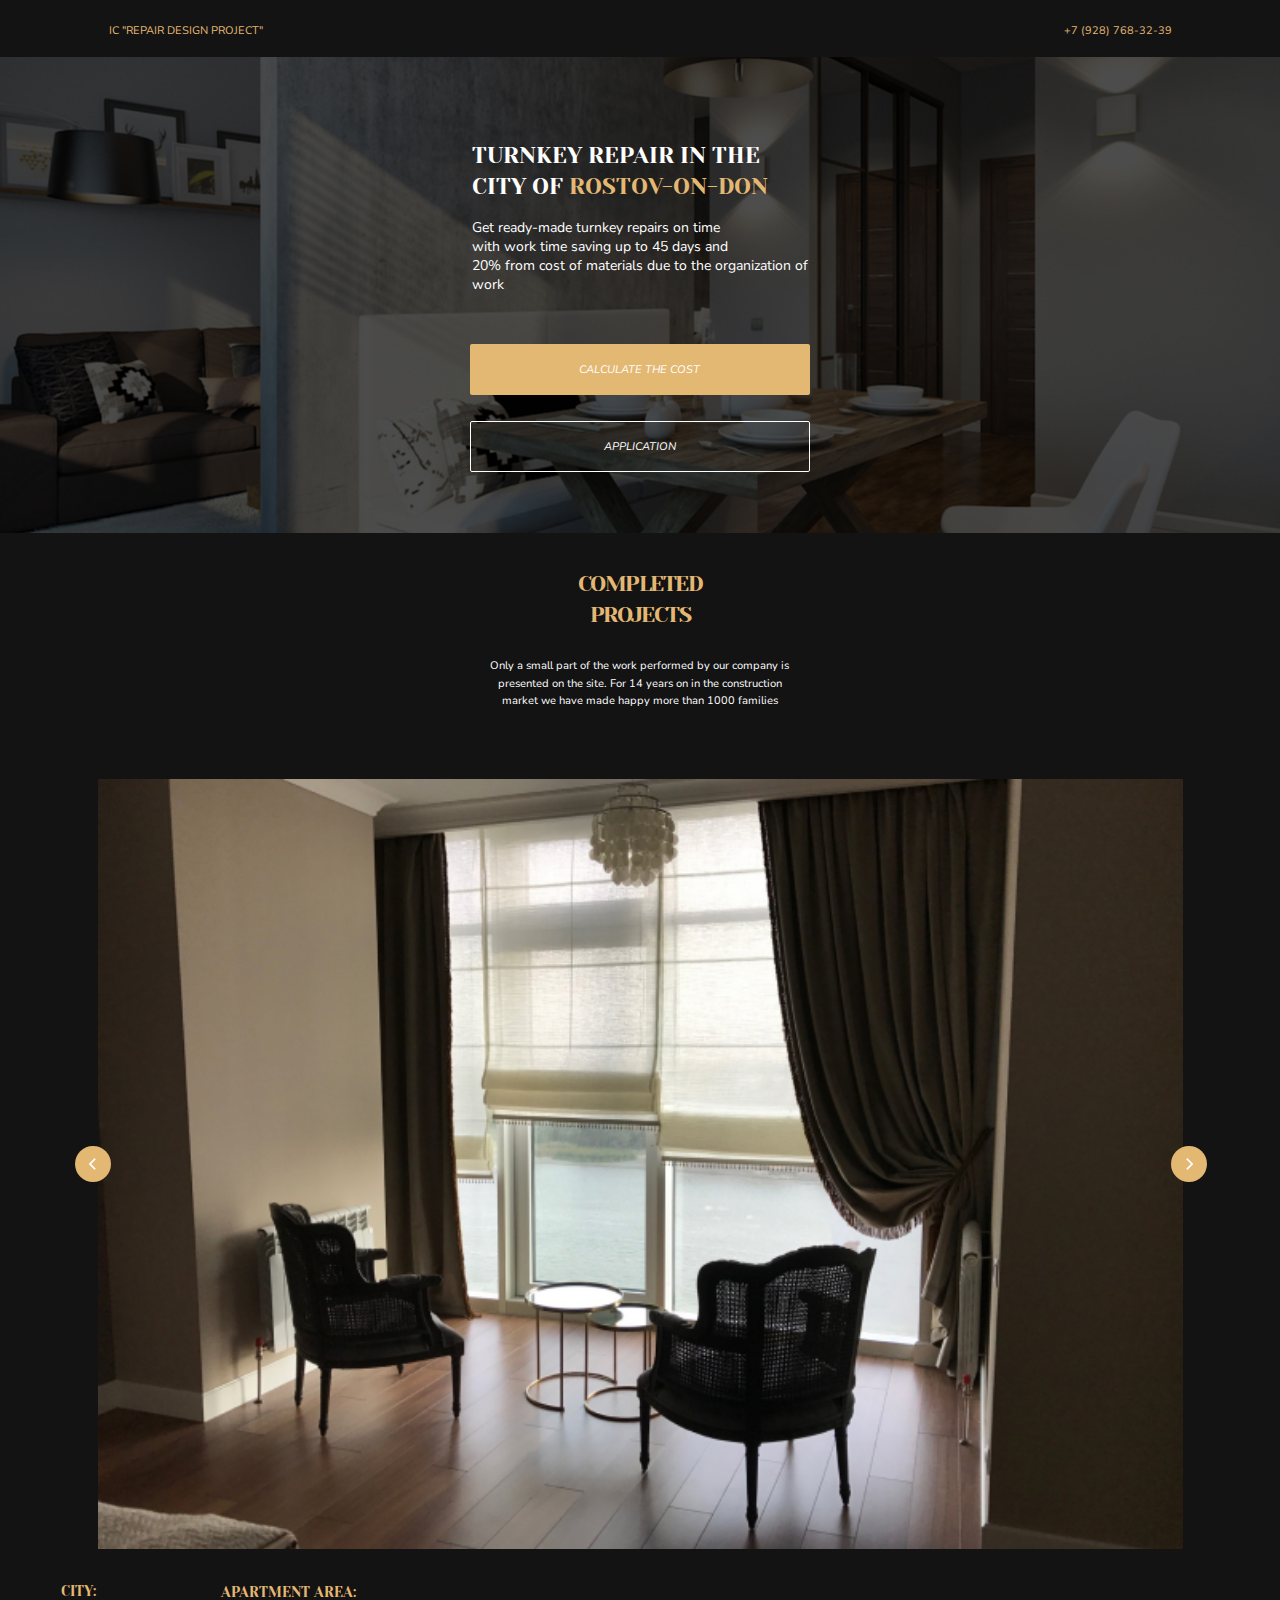
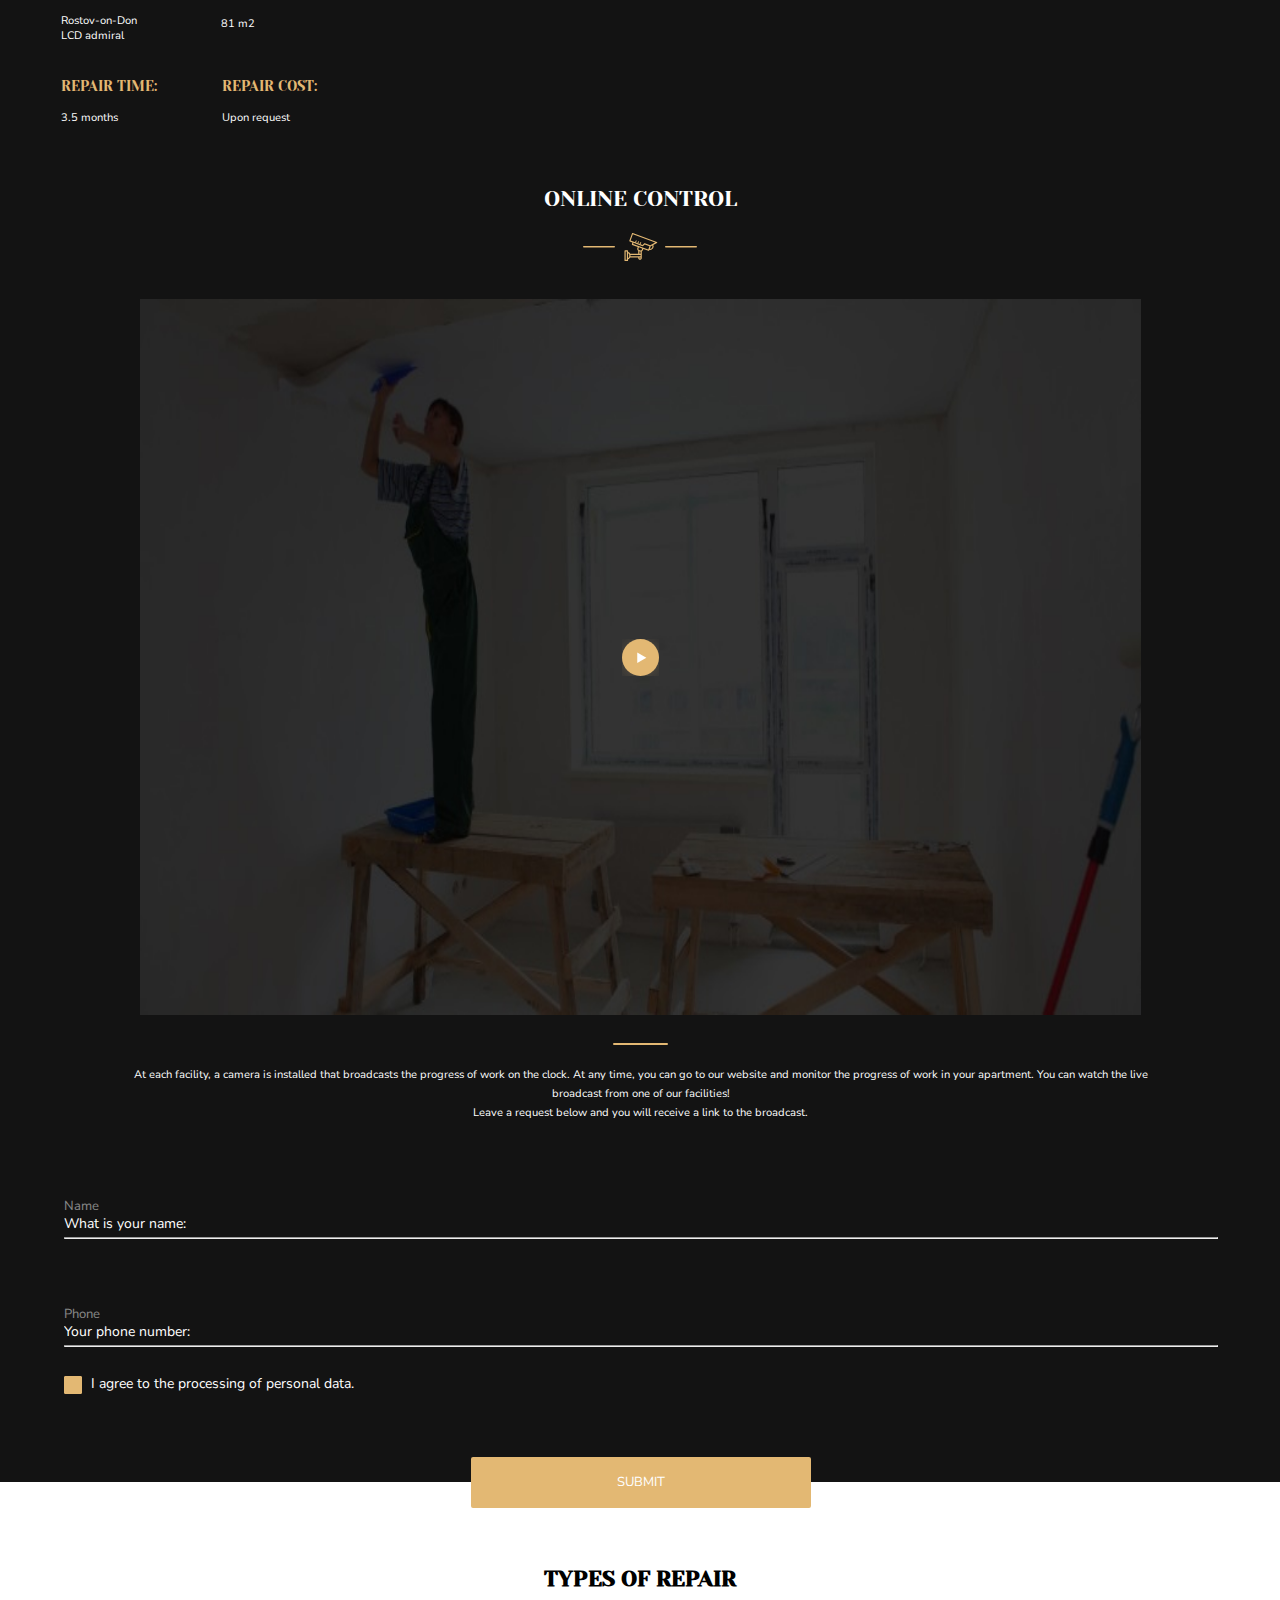
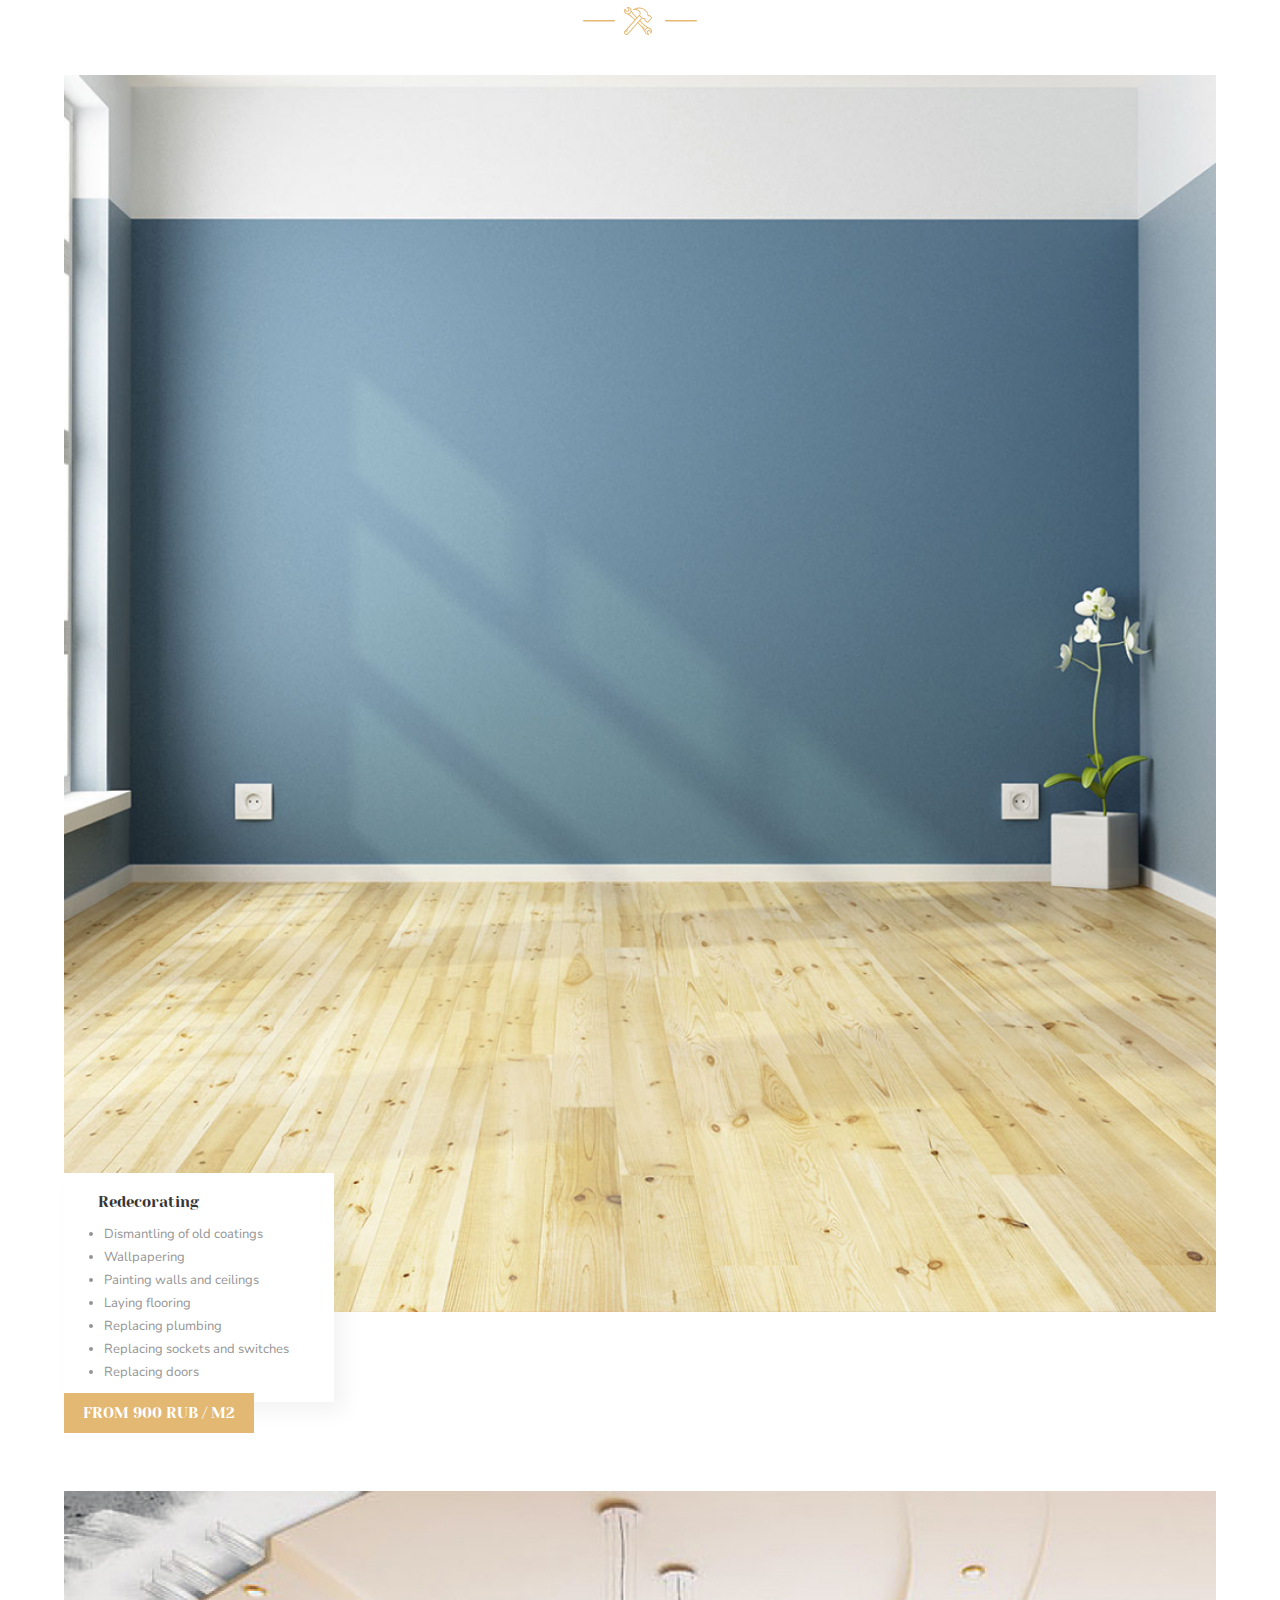
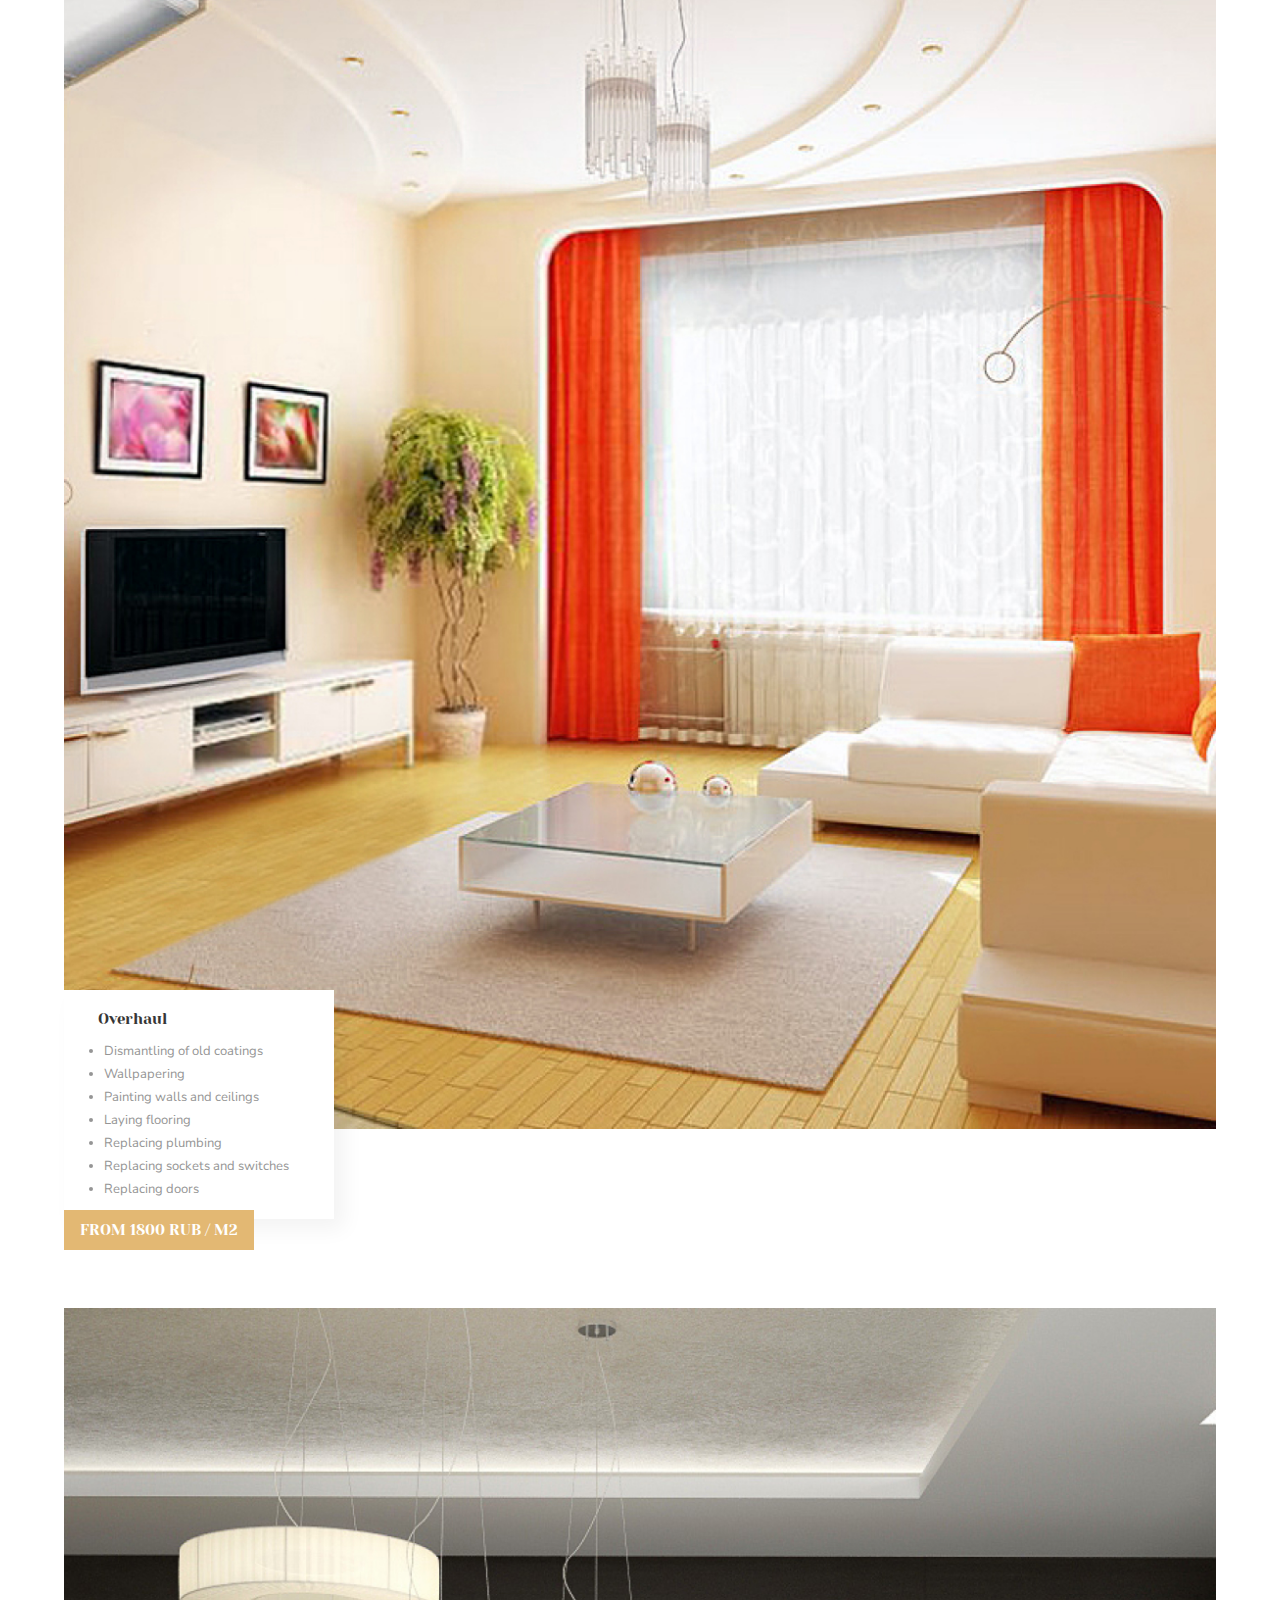
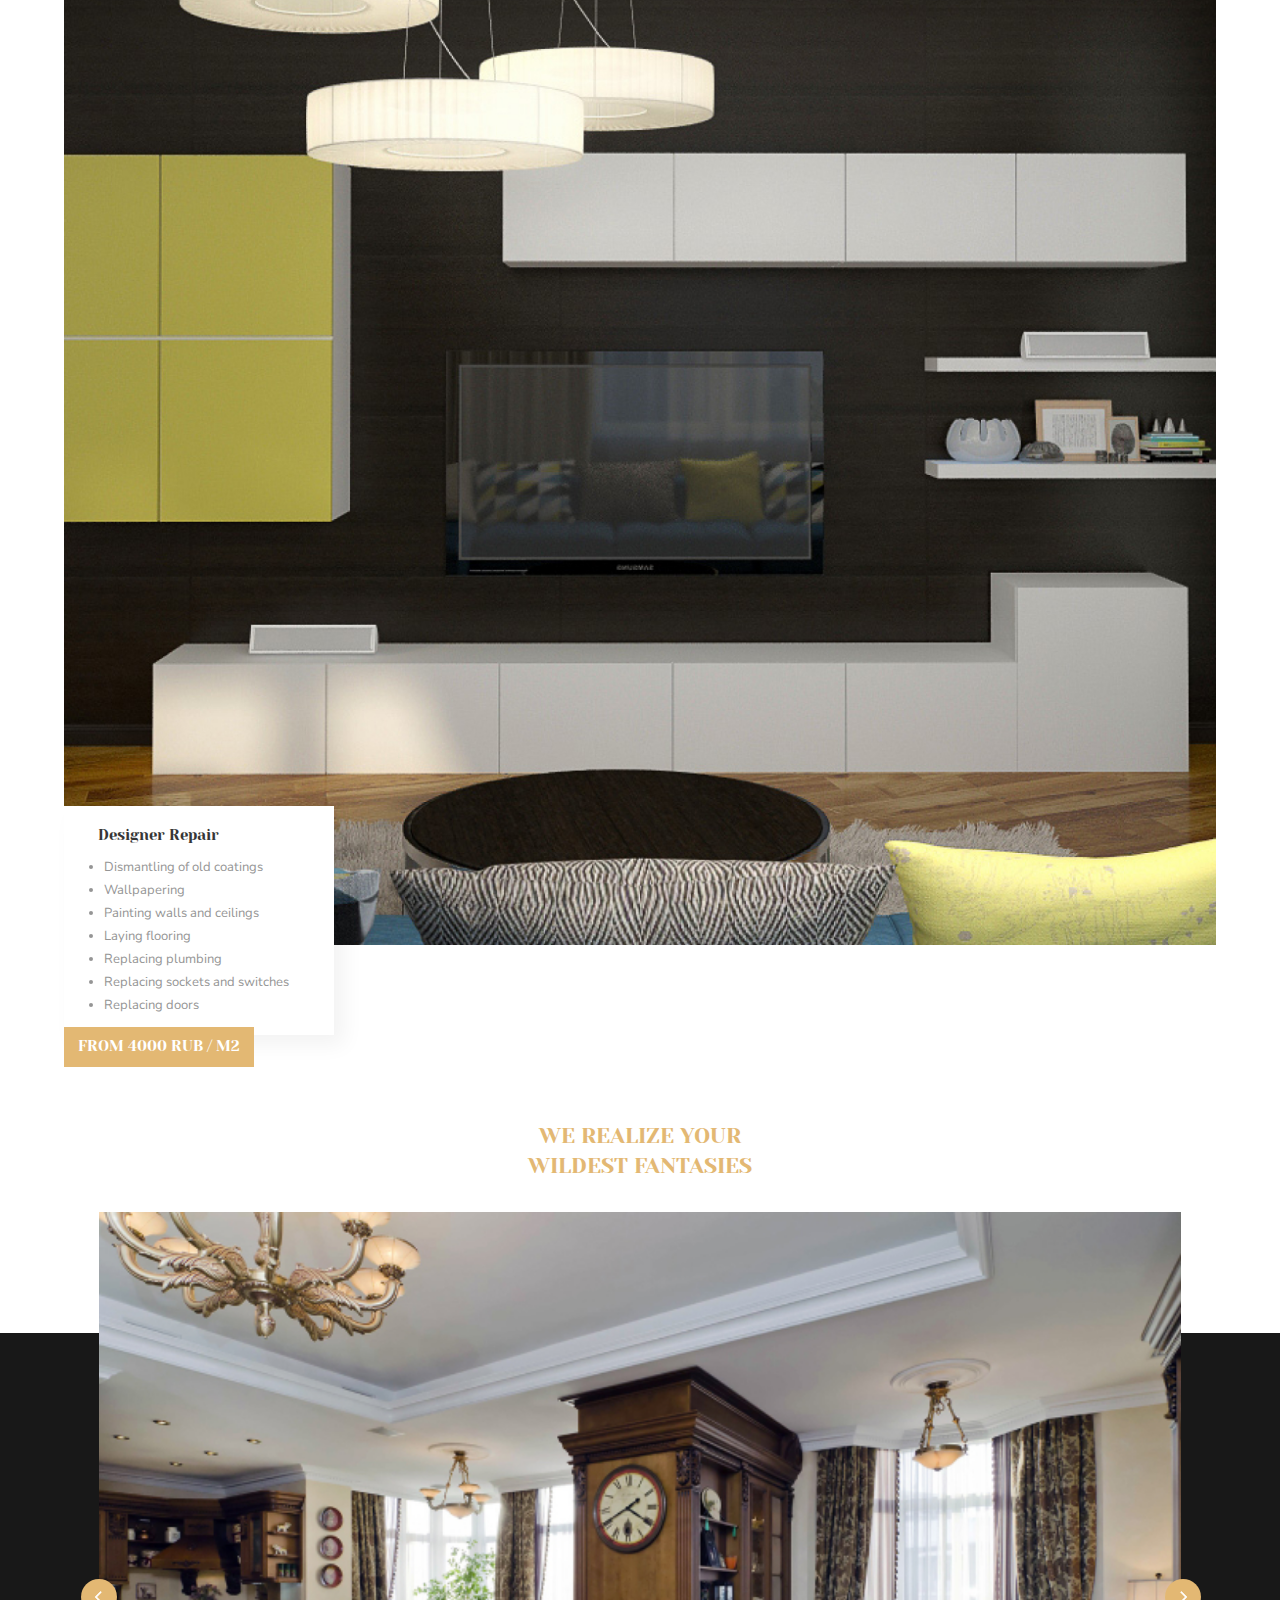
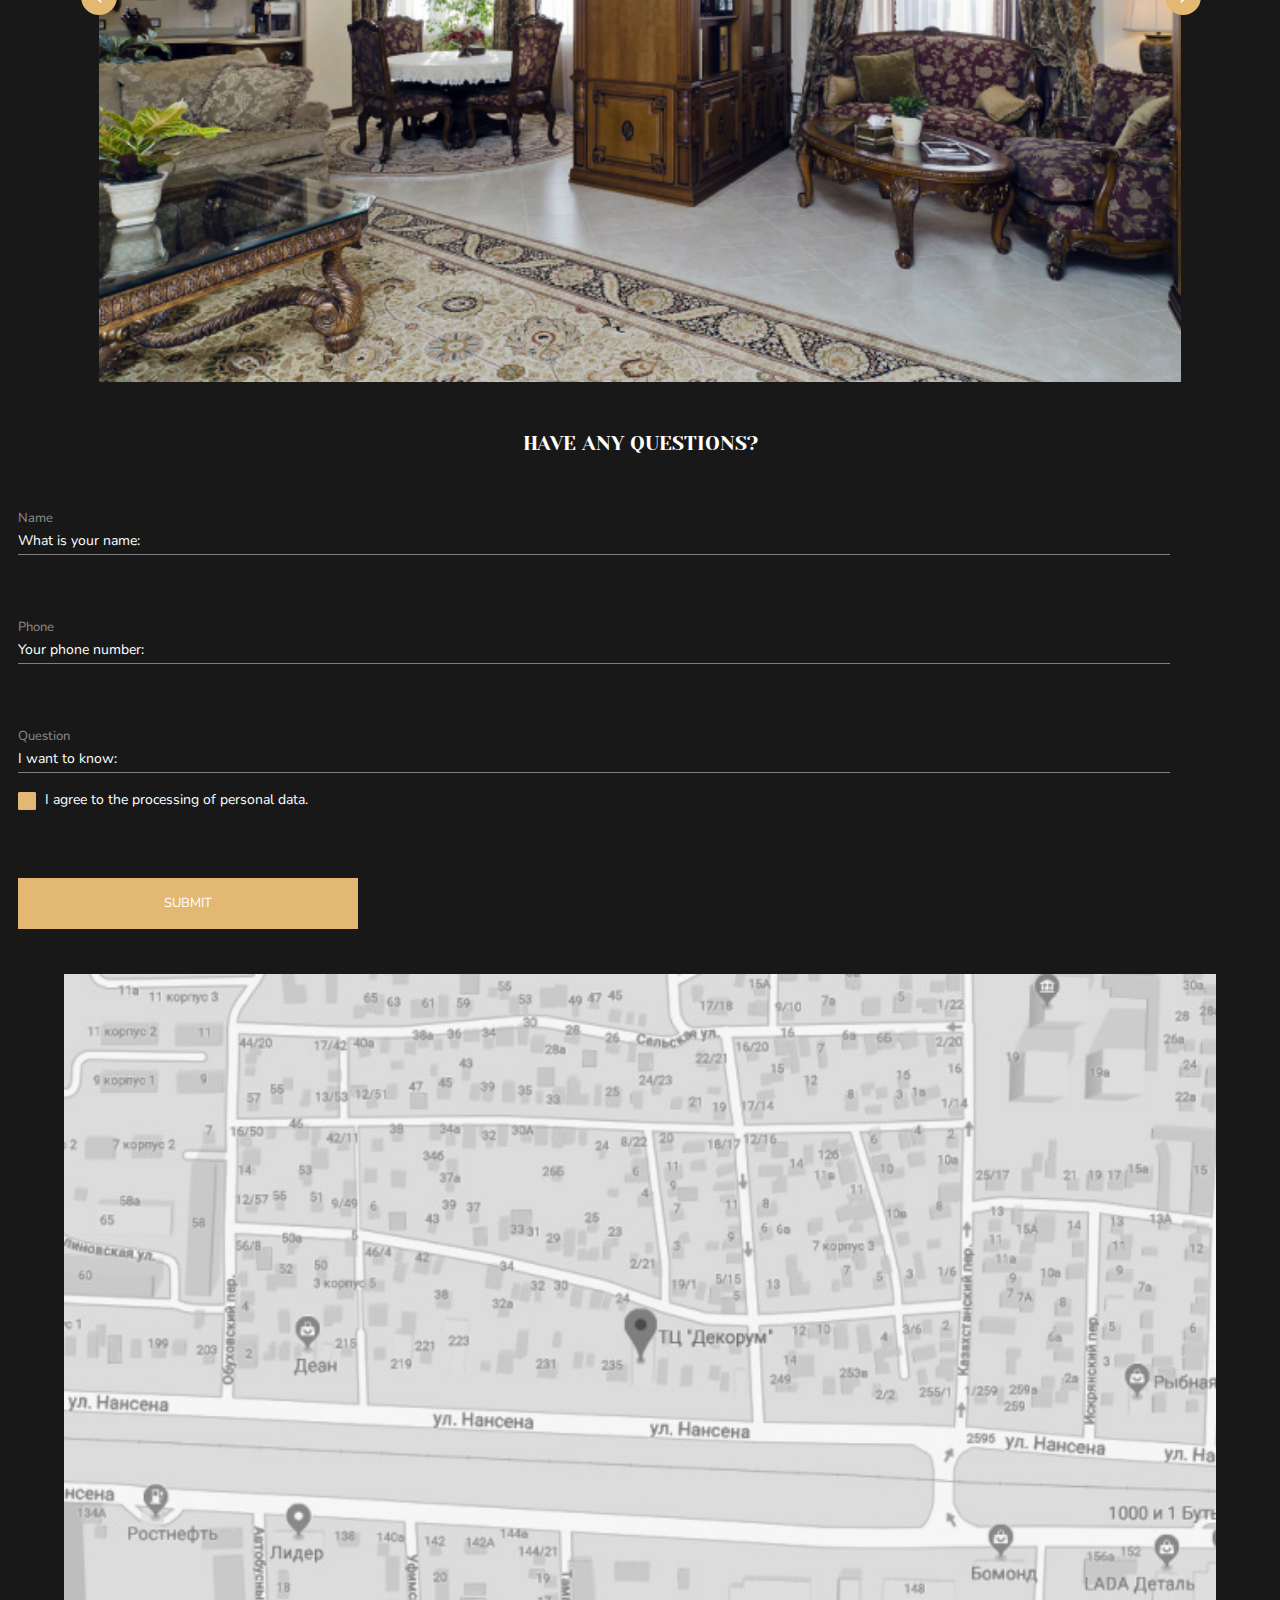
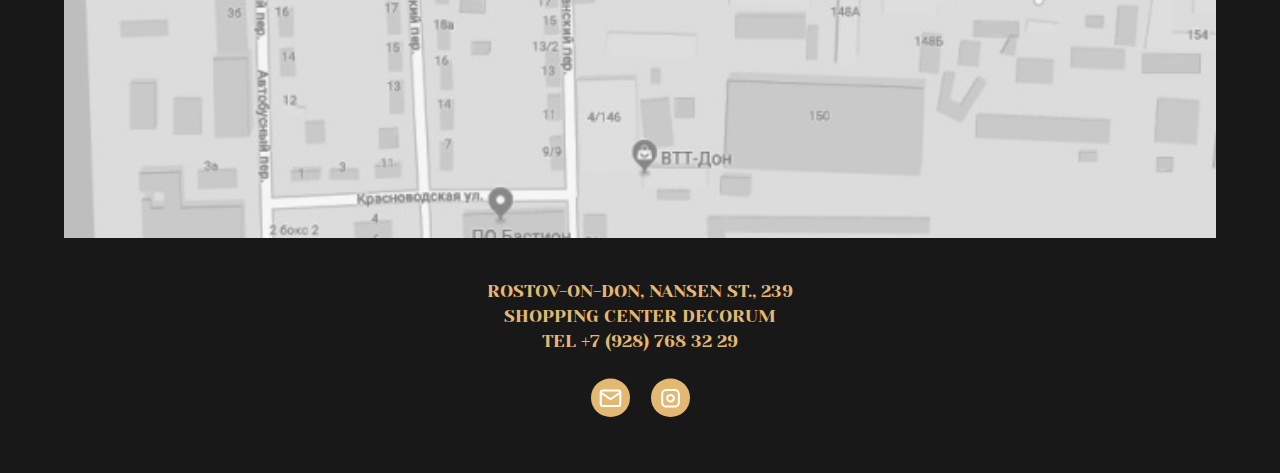
<file: index.html>
<!DOCTYPE html>
<html lang="en">
  <head>
    <meta charset="UTF-8" />
    <meta http-equiv="X-UA-Compatible" content="IE=edge" />
    <meta name="viewport" content="width=device-width, initial-scale=1.0" />
    <title>IC "Repair Design Project"</title>
    <link rel="stylesheet" href="style.css" />
    <link rel="preconnect" href="https://fonts.googleapis.com" />
    <link rel="preconnect" href="https://fonts.gstatic.com" crossorigin />
    <link
      href="https://fonts.googleapis.com/css2?family=Nunito+Sans&display=swap"
      rel="stylesheet"
    />
    <script src="index.js"></script>
  </head>
  <body id="home">
    <header class="header">
      <div class="headcontainer">
        <div class="name">IC "REPAIR DESIGN PROJECT"</div>
        <nav class="navigation">
          <ul class="headul">
            <li class="headli"><a href="#home" class="yellow">HOME</a></li>
            <li class="headli"><a href="#projects">PROJECTS</a></li>
            <li class="headli"><a href="#measurement">MEASUREMENT</a></li>
            <li class="headli"><a href="#team">TEAM</a></li>
            <li class="headli"><a href="#reviews">REVIEWS</a></li>
            <li class="headli"><a href="#contacts">CONTACTS</a></li>
          </ul>
        </nav>

        <div class="call">
          <a href="tel:+79287683239" class="yellow">+7 (928) 768-32-39</a>
          <button class="request">REQUEST A CALL</button>
        </div>
      </div>
    </header>
    <main>
      <section class="turnkey_repair">
        <div class="centerleft">
          <h1 class="yeseva main">
            TURNKEY REPAIR IN THE <br />
            CITY OF <span class="yellow yeseva main">ROSTOV-ON-DON</span>
          </h1>
          <p class="getready">
            Get ready-made turnkey repairs on time <br />
            with work time saving up to 45 days and
            <br class="hidden_desktop" />
            20% from cost of materials due to the organization of
            <br class="hidden_desktop" />
            work
          </p>
          <div class="buttons">
            <button class="calculate">CALCULATE THE COST</button>
            <br class="hidden_desktop" />
            <button class="submit">
              <span class="none">SUBMIT YOUR</span> APPLICATION
            </button>
          </div>
        </div>
      </section>
      <section class="completed_pojects">
        <div class="container" id="projects">
          <div class="container2">
            <div class="completed_left">
              <h2 class="h2 yeseva yellow">
                COMPLETED <br />
                PROJECTS
              </h2>
              <p>
                Only a small part of the work performed by our company is
                <br class="hidden_desktop" />
                presented on the site. For 14 years on in the construction
                <br />
                market we have made happy more than 1000 families
              </p>
              <div class="hidden_desktop mobile_arrows">
                <img
                  class="hidden_desktop mobile_left"
                  src="img/left_mobile.svg"
                  alt="arrow"
                />
                <img
                  class="hidden_desktop mobile_right"
                  src="img/right_mobile.svg"
                  alt="arrow"
                />
              </div>
              <div class="four_divs">
                <div>
                  <h4 class="yeseva yellow h4">CITY:</h4>
                  <p class="city">
                    Rostov-on-Don<br />
                    LCD admiral
                  </p>
                </div>
                <div>
                  <h4 class="yeseva yellow h4">APARTMENT AREA:</h4>
                  <p class="area">81 m2</p>
                </div>
                <div>
                  <h4 class="yeseva yellow h4">REPAIR TIME:</h4>
                  <p class="time">3.5 months</p>
                </div>
                <div>
                  <h4 class="yeseva yellow h4">REPAIR COST:</h4>
                  <p>Upon request</p>
                </div>
              </div>
              <div class="arrows none">
                <div class="arrowLeft">
                  <img src="img/ArrowLeft.svg" />
                </div>
                <div class="dots">
                  <div class="dot1 active"></div>
                  <div class="dot2 unactive"></div>
                  <div class="dot3 unactive"></div>
                </div>
                <div class="arrowRight">
                  <img src="img/ArrowRight.svg" />
                </div>
              </div>
            </div>
            <div class="completed_right none">
              <div>
                <ul class="cities1 none">
                  <li class="yeseva yellow underline rostov1Link">
                    ROSTOV-ON-DON, ADMIRAL
                  </li>
                  <li class="yeseva sochiLink">SOCHI THIEVES</li>
                  <li class="yeseva rostov2Link">ROSTOV-ON-DON PATRIOTIC</li>
                </ul>
              </div>
              <div class="slider_photos"></div>
            </div>
          </div>
        </div>
      </section>
      <section class="online_control">
        <div class="container">
          <div class="flexcamera">
            <div class="camera" id="team">
              <p class="yeseva">ONLINE CONTROL</p>
              <img class="camera_img" src="img/camera.svg" />
            </div>
          </div>
          <div class="video">
            <div class="hidden_background">
              <img class="hidden_play" src="img/play.svg" />
            </div>
            <div class="line"></div>
            <p>
              At each facility, a camera is installed that broadcasts the
              progress of work on the clock. At any time, you can go to our
              website and monitor the progress of work in your apartment. You
              can watch the live broadcast from one of our facilities!
              <br />Leave a request below and you will receive a link to the
              broadcast.
            </p>
          </div>
          <div class="form1div">
            <form class="form1">
              <label class="gray"
                >Name <br />
                <input type="text" placeholder="What is your name:" />
                <hr class="grayline hr4" />
              </label>
              <label class="gray"
                >Phone <br />
                <input type="tel" placeholder="Your phone number:" />
                <hr class="grayline hr5" />
              </label>
              <button class="none">SUBMIT</button>
              <div class="first-checkbox">
                <label class="label">
                  <input type="checkbox" class="checkbox" />
                  <span class="fake"></span>
                  <span class="text"
                    >I agree to the processing of personal data.</span
                  >
                </label>
              </div>
              <button class="hidden_desktop">SUBMIT</button>
            </form>
          </div>
        </div>
      </section>

      <section class="types">
        <div class="container">
          <div class="types_of_repair">
            <h3 class="h3">TYPES OF REPAIR</h3>
            <img class="tools" src="img/tools.svg" />
            <div class="three_divs">
              <div>
                <img src="img/Redecorating.jpg" alt="interior" />
                <div class="background">
                  <h4 class="h4">Redecorating</h4>
                  <ul>
                    <li>Dismantling of old coatings</li>
                    <li>Wallpapering</li>
                    <li>Painting walls and ceilings</li>
                    <li>Laying flooring</li>
                    <li>Replacing plumbing</li>
                    <li>Replacing sockets and switches</li>
                    <li>Replacing doors</li>
                  </ul>
                </div>
                <button class="from yeseva">FROM 900 RUB / M2</button>
              </div>
              <div>
                <img src="img/Overhaul.jpg" alt="interior" />
                <div class="background">
                  <h4 class="h4">Overhaul</h4>
                  <ul>
                    <li>Dismantling of old coatings</li>
                    <li>Wallpapering</li>
                    <li>Painting walls and ceilings</li>
                    <li>Laying flooring</li>
                    <li>Replacing plumbing</li>
                    <li>Replacing sockets and switches</li>
                    <li>Replacing doors</li>
                  </ul>
                </div>
                <button class="from yeseva">FROM 1800 RUB / M2</button>
              </div>
              <div>
                <img src="img/Designer.jpg" alt="interior" />
                <div class="background">
                  <h4 class="h4">Designer Repair</h4>
                  <ul>
                    <li>Dismantling of old coatings</li>
                    <li>Wallpapering</li>
                    <li>Painting walls and ceilings</li>
                    <li>Laying flooring</li>
                    <li>Replacing plumbing</li>
                    <li>Replacing sockets and switches</li>
                    <li>Replacing doors</li>
                  </ul>
                </div>
                <button class="from yeseva">FROM 4000 RUB / M2</button>
              </div>
            </div>
          </div>
          <div class="whiteblack none">
            <div class="white" id="measurement">
              <img src="img/1234.svg" class="img1234" />
              <ul>
                <li>
                  Our specialist will arrive for measurements per day<br />
                  contact, or appoint a date convenient for you
                </li>
                <li>Free metering</li>
                <li>Free consultation</li>
                <li>
                  Get a cost estimate and<br />
                  the timing of your future repairs
                </li>
              </ul>
            </div>
            <div class="black_pig">
              <div class="black">
                <p>
                  Leave a request for free <br />
                  departure of the measurer
                </p>
                <form class="form2">
                  <label class="blacklabel"
                    >Name<br />
                    <input type="text" placeholder="What is your name:" />
                    <hr noshade class="whiteline" />
                  </label>
                  <label class="blacklabel"
                    >Phone<br />
                    <input type="tel" placeholder="Your phone number:" />
                    <hr noshade class="whiteline" />
                  </label>
                  <label class="blacklabel"
                    >Email<br />
                    <input type="email" placeholder="Your email:" />
                    <hr noshade class="whiteline" />
                  </label>

                  <div class="second-checkbox">
                    <label class="label">
                      <input type="checkbox" class="checkbox" />
                      <span class="fake"></span>
                      <span class="text"
                        >I agree to the processing of personal data.</span
                      >
                    </label>
                  </div>

                  <button>CALL THE MEASURER</button>
                </form>
              </div>
              <div class="pig">
                <img src="img/pig.svg" alt="" />
                <p class="yellow">
                  Help save 10 - 20% of the <br />
                  cost of materials
                </p>
              </div>
            </div>
          </div>
        </div>
      </section>
      <section class="we_realize">
        <div class="container">
          <div class="background_picture">
            <div class="pictureleft">
              <h2 class="h2 yeseva yellow">
                WE REALIZE YOUR <br />WILDEST FANTASIES
              </h2>
              <ul class="none">
                <li class="yellow american">American classic</li>
                <li>Empire</li>
                <li>Classical</li>
                <li>Loft</li>
                <li>Minimalism</li>
                <li>Provence</li>
                <li>Romanticism</li>
                <li>Scandinavian style</li>
                <li>Mediterranean style</li>
                <li>High tech</li>
                <li>Eclecticism</li>
              </ul>
            </div>
            <div class="pictureright none">
              <img src="img/4_1.jpg" alt="interior" />
              <img src="img/4_2.jpg" alt="interior" />
              <img src="img/4_3.jpg" alt="interior" />
              <img src="img/4_4.jpg" alt="interior" />
            </div>
          </div>
        </div>
      </section>

      <section class="clients_section">
        <div class="container">
          <div class="clients none" id="reviews">
            <div class="top">
              <h3 class="h3">OUR CLIENTS</h3>
              <img src="img/hands.svg" />
              <p>
                80% of our customers recommend us to their <br />
                friends and family.
              </p>
            </div>
            <div class="threeclients">
              <div>
                <div class="headname">
                  <img src="img/client_1.jpg" alt="client face" />
                  <p class="yeseva client_name">
                    Fedosova Maria <br />
                    Konstantinovna
                  </p>
                </div>
                <p class="reply">
                  I want to thank the guys for their work. We put your shower
                  part in repair. I am very grateful that I referred to the
                  repair as to my own. Great thanks I express the project to
                  Georgia for its professionalism and approach. The repair
                  process was turned out in terms, faster than anticipated. Team
                  mobile and professional. Works performed qualitatively without
                  comments. Quality satisfied. Prices democratic. I recommend
                  these <br />
                  masters.
                </p>
                <img class="flat" src="img/flat1.svg" alt="40 meters 48 days" />
              </div>
              <div>
                <div class="headname">
                  <img src="img/client_2.jpg" alt="client face" />
                  <p class="yeseva client_name">
                    Afanasyev Sergey <br />
                    Alexandrovich
                  </p>
                </div>
                <p class="reply">
                  I want to thank the guys for their work. We put your shower
                  part in repair. I am very grateful that I referred to the
                  repair as to my own. Great thanks I express the project to
                  Georgia for its professionalism and approach. The repair
                  process was turned out in terms, faster than anticipated. Team
                  mobile and professional. Works performed qualitatively without
                  comments. Quality satisfied. Prices democratic. I recommend
                  these br masters.
                </p>
                <img
                  class="flat"
                  src="img/flat2.svg"
                  alt="90 meters 128 days"
                />
              </div>
              <div>
                <div class="headname">
                  <img src="img/client_3.jpg" alt="client face" />
                  <p class="yeseva client_name">
                    Kiriev Egor <br />
                    Leonidovich
                  </p>
                </div>
                <p class="reply">
                  I want to thank the guys for their work. We put your shower
                  part in repair. I am very grateful that I referred to the
                  repair as to my own. Great thanks I express the project to
                  Georgia for its professionalism and approach. The repair
                  process was turned out in terms, faster than anticipated. Team
                  mobile and professional. Works performed qualitatively without
                  comments. Quality satisfied. Prices democratic. I recommend
                  these <br />
                  masters.
                </p>
                <img class="flat" src="img/flat3.svg" alt="56 meters 86 days" />
              </div>
            </div>
          </div>
          <div class="cities none">
            <img src="img/cityleft.svg" />
            <img src="img/cityright.svg" />
          </div>
          <div class="black_flex">
            <div class="black_up">
              <div class="hidden_desktop mobile_arrows2">
                <img
                  class="hidden_desktop mobile_left"
                  src="img/left_mobile.svg"
                  alt="arrow"
                />
                <img
                  class="hidden_desktop mobile_right"
                  src="img/right_mobile.svg"
                  alt="arrow"
                />
              </div>
              <p class="yeseva">HAVE ANY QUESTIONS?</p>
              <form class="form3">
                <label class="blacklabel"
                  >Name <br />
                  <input type="text" placeholder="What is your name:" />
                  <hr noshade class="whiteline hr1" />
                </label>
                <label class="blacklabel"
                  >Phone <br />
                  <input type="tel" placeholder="Your phone number:" />
                  <hr noshade class="whiteline hr2" />
                </label>
                <label class="blacklabel"
                  >Question <br />
                  <input type="text" placeholder="I want to know:" />
                  <hr noshade class="whiteline hr3" />
                </label>
                <div class="first-checkbox">
                  <label class="blacklabel">
                    <input type="checkbox" class="checkbox" />
                    <span class="fake"></span>
                    <span class="text"
                      >I agree to the processing of personal data.</span
                    >
                  </label>
                </div>
                <button>SUBMIT</button>
              </form>
            </div>
          </div>
        </div>
      </section>
      <section class="last">
        <div class="container">
          <div class="iast_mini hidden_desktop">
            <img
              src="img/map_mini.jpg"
              class="map_mini hidden_desktop"
              alt="map"
            />
            <p class="yellow yeseva">
              ROSTOV-ON-DON, NANSEN ST., 239 <br />
              SHOPPING CENTER DECORUM <br />
              TEL +7 (928) 768 32 29
            </p>
            <div class="pics">
              <img src="img/mail.svg" class="mail" alt="mail" />
              <img src="img/instagram.svg" alt="instagram" />
            </div>

            <div class="blackimg_background none"></div>
            <div class="blackimg none"></div>
          </div>
          <div class="map none" id="contacts">
            <div class="adress">
              <p class="yellow yeseva">
                ROSTOV-ON-DON, NANSEN ST., 239 SHOPPING CENTER <br />
                DECORUM TEL +7 (928) 768 32 29
              </p>
              <div class="pics">
                <img src="img/mail.svg" class="mail" alt="mail" />
                <img src="img/instagram.svg" alt="instagram" />
              </div>
            </div>
            <img src="img/map.jpg" alt="map" class="map_img none" />
          </div>
        </div>
      </section>
    </main>
    <footer class="footer none">
      <div class="container">
        <div class="footercontainer">
          <div class="name">IC "REPAIR DESIGN PROJECT"</div>
          <nav class="navigation">
            <ul class="headul">
              <li class="headli"><a href="#home" class="yellow">HOME</a></li>
              <li class="headli"><a href="#projects">PROJECTS</a></li>
              <li class="headli"><a href="#measurement">MEASUREMENT</a></li>
              <li class="headli"><a href="#team">TEAM</a></li>
              <li class="headli"><a href="#reviews">REVIEWS</a></li>
              <li class="headli"><a href="#contacts">CONTACTS</a></li>
            </ul>
          </nav>

          <div class="call">
            <a href="tel:+79287683239" class="yellow">+7 (928) 768-32-39</a>
            <button class="request">REQUEST A CALL</button>
          </div>
        </div>
      </div>
    </footer>
  </body>
</html>
</file>
<file: style.css>
@import url("https://fonts.googleapis.com/css2?family=Nunito+Sans&family=Yeseva+One&display=swap");

* {
  font-family: "Nunito Sans", sans-serif;
  margin: 0;
  padding: 0;
}

.container {
  max-width: 1440px;
  margin: 0 auto;
}

.yeseva {
  font-family: "Yeseva One";
  font-weight: 400;
}

.main {
  font-size: 40px;
}

.header {
  line-height: 15px;
  display: flex;
  justify-content: center;
  background-color: #131313;
}

.headcontainer {
  display: flex;
  flex-direction: row;
  justify-content: space-between;
  align-items: center;
  margin-top: 24px;
  margin-bottom: 22px;
  width: 1256px;
  font-size: 11px;
}

.headul {
  display: flex;
  flex-direction: row;
  justify-content: space-between;
  margin: 0cm;
  color: #ffffff;
}

.headli {
  margin-left: 26.6px;
  margin-right: 26.6px;
  list-style-type: none;
}

.name {
  margin-right: 35.9px;
  width: 179.74px;
  color: #e3b873;
}

.call {
  margin-left: 39.86px;
}

.request {
  appearance: none;
  border: 0;
  border-radius: 0;
  margin-left: 45px;
  padding: 13px 33px;
  background-color: #e3b873;
  color: #ffffff;
  font-style: italic;
  width: 161px;
  height: 37px;
  padding: 0;
  border-radius: 2px;
  font-size: 11px;
}

a:link {
  text-decoration: none;
  color: #ffffff;
}

a:visited {
  color: #ffffff;
  text-decoration: none;
}

a.yellow,
.yellow {
  color: #e3b873;
}

.turnkey_repair {
  background: url("img/image1.jpg") center/100%;
  height: 707px;
  display: flex;
  justify-content: center;
}

.centerleft {
  width: 1170px;
  height: 305px;
  color: #ffffff;
  margin-top: 191.5px;
  line-height: 53.13px;
}

.getready {
  max-width: 505px;
  height: 89px;
  font-size: 22px;
  line-height: 36.01px;
  margin-top: 18px;
}

.buttons {
  margin-top: 41px;
}

.buttons > button {
  width: 207px;
  height: 51px;
  font-size: 11px;
  font-style: italic;
  color: #ffffff;
  border-radius: 2px;
  border-style: solid;
}

.calculate {
  background-color: #e3b873;
  border-color: #e3b873;
}

.submit {
  margin-left: 15px;
  border-color: #ffffff;
  border-width: 1px;
  background-color: transparent;
}

.completed_pojects {
  background-color: #131313;
  display: flex;
  justify-content: center;
}

.container2 {
  max-width: 1171px;
  height: 715px;
  display: flex;
  flex-direction: row;
  color: #ffffff;
  font-size: 14px;
}

.completed_left {
  height: 619px;
  width: auto;
  margin-right: 48px;
  margin-top: 176.3px;

  line-height: 26.73px;
}

.completed_right {
  height: 619px;
  width: 679px;
  color: rgba(255, 255, 255, 0.3);
}

.h4 {
  font-size: 18px;
  font-weight: 400;
  font-family: "Yeseva one";
}

.background .h4 {
  color: #363636;
}

.four_divs {
  font-size: 13px;
  display: flex;
  flex-wrap: wrap;
  width: 404px;
  margin-top: 47px;
}

.four_divs .h4 {
  margin-bottom: 8px;
}
.four_divs > div:nth-of-type(1) {
  margin-right: 98px;
  margin-bottom: 29px;
}

.four_divs > div:nth-of-type(3) {
  margin-right: 65px;
}

.completed_left > h2 {
  margin-bottom: 24.5px;
  letter-spacing: -0.07em;
}

.h2 {
  font-size: 27px;
  line-height: 37.42px;
}

.four_divs h3 {
  margin-bottom: 8.5px;
}

.arrows {
  margin-top: 79px;
  display: flex;
  flex-direction: row;
  width: 204px;
}

.arrowLeft {
  margin-right: 8px;
  cursor: pointer;
}

.arrowRight {
  margin-left: 8px;
  cursor: pointer;
}
.dots {
  width: 122px;
  display: flex;
  flex-direction: row;
  justify-content: space-evenly;
  padding-top: 4px;
}
.active {
  background-image: url(img/dotActive.svg);
  width: 11px;
  height: 10px;
  cursor: pointer;
}

.unactive {
  background-image: url(img/dotUnactive.svg);
  width: 10px;
  height: 11px;
  cursor: pointer;
}
.cities {
  display: flex;
  flex-direction: row;
  justify-content: space-between;
  list-style-type: none;
  width: 623px;
  margin-top: 110px;
}

.cities1 {
  display: flex;
  flex-direction: row;
  justify-content: space-between;
  list-style-type: none;
  width: 623px;
  margin-top: 110px;
  cursor: pointer;
}

.underline {
  border-bottom: 1px #e3b873 solid;
  padding-bottom: 5.5px;
}
.slider_photos {
  width: 679px;
  height: 482px;
  margin-top: 45px;
  background-image: url(img/image\ 2.1.jpg);
}
.completed_right img:nth-of-type(1) {
  margin-top: 46px;
}

.hidden_desktop {
  display: none;
}

.camera {
  display: flex;
  justify-content: center;
  color: #ffffff;
  font-size: 20px;
  background-color: transparent;
  width: 196px;
  height: 67px;
  flex-wrap: wrap;
}

.online_control {
  background-color: transparent;
}

.flexcamera {
  display: flex;
  justify-content: center;
}

.camera_img {
  height: 28px;
  width: 114px;
}

.camera p {
  height: 39px;
}

.video {
  display: flex;
  flex-direction: column;
  align-items: center;
}

.human {
  max-width: 817px;
  max-height: 434px;
  margin-left: -2px;
}

.play {
  width: 85px;
  height: 85px;
  margin-top: -260px;
  margin-left: -3px;
}

.line {
  width: 55px;
  height: 1.54px;
  background-color: #e3b873;
  margin-top: 62.5px;
  border-style: solid;
  border-color: #e3b873;
  border-radius: 30px;
  box-sizing: border-box;
  border: 1.5px;
}

.video p {
  width: 681px;
  margin-top: 29.46px;
  font-size: 18px;
  line-height: 36.83px;
  text-align: center;
}

.form1div {
  display: flex;
  justify-content: center;
}

.form1 {
  width: 770px;
  display: flex;
  flex-direction: row;
  flex-wrap: wrap;
  margin-top: 82px;
}

.form1 button {
  width: 200px;
  height: 51px;
  background-color: #e3b873;
  color: #ffffff;
  font-size: 13px;
  border-radius: 2px;
  border-style: solid;
  border-color: #e3b873;
  margin-left: -7px;
  margin-top: -2px;
}

.gray {
  color: rgba(54, 54, 54, 0.5);
  font-size: 13px;
}

.gray input {
  border-color: transparent;
  width: 227px;
  margin-right: 58px;
  margin-left: -1px;
}

.gray ::placeholder {
  color: #363636;
  font-size: 14px;
}

.grayline {
  width: 228px;
  color: rgba(54, 54, 54, 0.3);
  size: 1px;
  margin-top: 4px;
}

.label {
  cursor: pointer;
}

.checkbox {
  position: absolute;
  z-index: -1;
  opacity: 0;
}

.fake {
  display: inline-flex;
  width: 16px;
  height: 16px;
  background: #e3b873;
  border: 1px solid #e3b873;
  border-radius: 1px;
  color: #fff;
  justify-content: center;
}

.fake::before {
  content: url("img/agree.svg");
  opacity: 0;
  transition: 0.2s;
  margin-top: -2.5px;
}

.checkbox:checked + .fake::before {
  opacity: 1;
}

.first-checkbox {
  font-size: 14px;
}

.form1 .first-checkbox {
  margin-left: 238px;
  margin-top: 32px;
}

.text {
  margin-left: 5.5px;
  line-height: 22.92px;
}

.types_of_repair {
  display: flex;
  flex-direction: column;
  align-items: center;
}

.h3 {
  font-size: 20px;
  font-family: "Yeseva one";
  margin-bottom: 16px;
  margin-left: -5px;
}

.three_divs img {
  height: 421px;
  width: 392px;
  margin-left: 15px;
  margin-right: 15px;
  margin-top: 31px;
}

.three_divs {
  display: flex;
  flex-direction: row;
}

.background {
  font-size: 13px;
  color: #959595;
  background-color: white;
  width: 330px;
  height: 277px;
  margin-top: -132px;
  margin-left: 46px;
  position: relative;
  box-shadow: 10px 10px 20px 0 rgba(0, 0, 0, 0.05);
}

.background h4 {
  padding-top: 25px;
  padding-bottom: 14px;
  padding-left: 34px;
}

.background li {
  margin-bottom: 9px;
  margin-left: 49px;
  padding-left: 0px;
}

.from {
  margin-left: 47px;
  line-height: 20.79px;
  background-color: #e3b873;
  border-color: #e3b873;
  border-style: solid;
  color: #ffffff;
  position: relative;
}

.whiteblack {
  display: flex;
  flex-direction: row;
  height: 850px;
}

.img1234 {
  margin-top: 125px;
}

.white ul {
  font-size: 14px;
  margin-top: -535px;
  margin-left: 308px;
}

.white li {
  list-style: none;
}

.white li:nth-of-type(1) {
  margin-bottom: 115px;
}

.white li:nth-of-type(2) {
  margin-bottom: 127px;
  margin-left: -1px;
}

.white li:nth-of-type(3) {
  margin-bottom: 114px;
  margin-left: -2px;
}

.white li:nth-of-type(4) {
  margin-left: -4px;
}

.black {
  width: 506px;
  background-color: #131313;
  margin-top: 230px;
  margin-left: 130px;
}

.black_pig {
  display: flex;
  flex-direction: column;
  height: 850px;
}

.black p {
  font-size: 18px;
  color: #ffffff;
  margin-top: 28px;
  text-align: center;
}

.blacklabel ::placeholder {
  color: #ffffff;
  font-size: 14px;
}

.form2 ::placeholder {
  background-color: #131313;
  border-color: #131313;
}

.blacklabel {
  font-size: 13px;
  color: rgba(255, 255, 255, 0.5);
}

.whiteline {
  height: 1px;
  color: rgba(255, 255, 255, 0.15);
  border: none;
}

.form2 .whiteline {
  width: 408px;
  margin-bottom: 44px;
}

.blacklabel input {
  border-style: none;
  border-bottom-color: transparent;
  margin-top: 5px;
  margin-bottom: 7px;
}

.form2 {
  margin-left: 50px;
  margin-top: 33px;
}

.second-checkbox {
  font-size: 14px;
  color: #ffffff;
  margin-top: -29px;
  margin-bottom: 37px;
}

.form2 button {
  width: 213px;
  height: 51px;
  background-color: #e3b873;
  color: #ffffff;
  font-size: 13px;
  border-style: solid;
  border-color: #e3b873;
  margin-left: 196px;
  margin-bottom: 27px;
}

.pig {
  display: flex;
  flex-direction: row;
  margin-left: 163px;
  margin-top: 38px;
}

.pig p {
  font-size: 18px;
  margin-left: 25px;
  margin-top: 13px;
}

.background_picture {
  display: flex;
  flex-direction: row;
  background-size: cover;
  margin-top: 242px;
  height: 864px;
}

.pictureleft li.yellow {
  border-bottom: #e3b873;
  border-bottom-style: solid;
  border-bottom-width: 1px;
  margin-top: 41px;
}

.pictureleft li {
  font-size: 20px;
  width: fit-content;
  list-style-type: none;
  margin-bottom: 22px;
  color: #ffffff;
}

.pictureleft {
  width: 411px;
  margin-top: 135px;
  margin-left: 100px;
  margin-right: 77px;
}

.pictureright {
  width: 795px;
  display: flex;
  flex-direction: column;
  height: 947px;
  flex-wrap: wrap;
}

.pictureright img {
  width: 354px;
}

.pictureright img:nth-of-type(1) {
  margin-top: -41px;
  margin-bottom: 40px;
}

.pictureright img:nth-of-type(3) {
  margin-top: -113px;
  margin-bottom: 37px;
}

.clients {
  margin-top: 111px;
  display: flex;
  flex-direction: column;
  align-items: center;
}

.top {
  display: flex;
  flex-direction: column;
  margin-left: 7px;
}

.top .h3 {
  text-align: center;
}

.top img {
  height: 30px;
  margin-left: -2.5px;
  margin-top: -1px;
}

.top p {
  text-align: center;
  margin-top: 21px;
  font-size: 18px;
  color: #363636;
  line-height: 29.46px;
  margin-left: -3px;
}

.headname {
  display: flex;
  flex-direction: row;
  font-size: 18px;
  line-height: 22.87px;
  margin-top: 63px;
  margin-left: -4px;
}

.headname img {
  margin-right: 23px;
}

.headname p {
  align-self: center;
}

.threeclients {
  display: flex;
  flex-direction: row;
}

.threeclients > div {
  width: 324.08px;
  margin: 0 52.96px;
}

.reply {
  color: #959595;
  font-size: 13px;
  margin-top: 22px;
  margin-left: -4px;
  line-height: 23.4px;
  margin-bottom: 53px;
}

.flat {
  margin-left: -40px;
}

.cities {
  margin-top: -435px;
}

.cities img:nth-of-type(2) {
  margin-left: -18px;
}

.blackimg_background {
  margin-top: -222px;
  background: url("img/black.svg") center/1440px 954px no-repeat,
    url("img/black_background.svg") center/1440px 954px no-repeat,
    url("img/black3.svg") center/1440px 954px no-repeat;
  height: 953px;
  position: relative;
}
.black_up {
  background-color: #181818;
  width: 883px;
  margin-top: -240px;
  position: relative;
  z-index: 3;
  display: flex;
  flex-direction: column;
  justify-content: center;
}

.black_flex {
  display: flex;
  justify-content: center;
  margin-left: 20px;
}

.black_up p {
  color: #ffffff;
  font-size: 20px;
  text-align: center;
  margin-top: 33px;
}

.form3 {
  width: 579px;
  display: flex;
  flex-direction: row;
  flex-wrap: wrap;
  margin-top: 48px;
  margin-left: 182px;
}

.hr1 {
  width: 231px;
  margin-right: 58px;
  margin-bottom: 44px;
  color: rgba(255, 255, 255, 0.15);
}

.hr2 {
  width: 231px;
}

.hr3 {
  width: 517px;
  margin-bottom: 42px;
}

.form3 ::placeholder {
  background-color: #181818;
  border-color: #181818;
}

.form3 button {
  width: 200px;
  height: 51px;
  background-color: #e3b873;
  color: #ffffff;
  font-size: 13px;
  border-style: solid;
  border-color: #e3b873;
  margin-left: 160px;
  margin-top: 48px;
  margin-bottom: 34.5px;
}

.form3 .first-checkbox {
  margin-left: 117px;
}

.form3 .text {
  font-size: 14px;
  color: #ffffff;
}

.map {
  z-index: 11;
  position: relative;
}

.adress {
  text-align: center;
  font-size: 20px;
  line-height: 27.72px;
}

.mail {
  margin-right: 9px;
  margin-left: -3px;
}

.pics {
  margin-top: 23px;
  margin-bottom: 35px;
}

.map_img {
  width: 925px;
  display: block;
  margin: auto;
}
.last {
  position: relative;
}
/* .last {
    padding-bottom: 64px;
    background: url('img/black.svg') center/100%,
    url('img/black_background.svg') center/100%,
    url('img/black3.svg') center/100%;
} */

.footer {
  line-height: 15px;
  display: flex;
  justify-content: center;
  background-color: #131313;
}

.footercontainer {
  display: flex;
  flex-direction: row;
  justify-content: space-between;
  align-items: center;
  margin-top: 50px;
  margin-bottom: 48px;
  width: 1256px;
  font-size: 11px;
}

ul .american {
  color: #e3b873;
}

.human {
  margin-top: 31.21px;
}

.clients_section {
}

@media (max-width: 1450px) {
  .turnkey_repair {
    background: url("img/image1.jpg") center/auto;
    height: 707px;
    display: flex;
    justify-content: center;
  }
}

@media (min-width: 1291px) {
  .completed_pojects {
    padding-bottom: 360px;
  }
  .online_control {
    margin-top: -360px;
  }
  .four_divs p:nth-of-type(1) {
    line-height: 21.28px;
  }
  .we_realize {
    background: url("img/background.jpg") center/auto 100%;
  }

  .flexcamera {
    margin-top: 37px;
    margin-left: 3px;
  }
  .adress p {
    padding-top: 275px;
  }
  .types_of_repair h3 {
    margin-top: 143px;
  }

  .from {
    width: 228px;
    height: 54px;
    font-size: 18px;
    line-height: 25px;
    margin-top: -28px;
  }
  .hidden_background {
    display: flex;
    width: 817px;
    flex-direction: row;
    justify-content: center;
    align-items: center;
    height: 434px;
    background: url("img/image_3.jpg") center/100% 100% no-repeat;
    margin-top: 31.21px;
  }

  .blackimg_background {
    margin-top: -230px;
    background: url("img/black.svg") center/1440px 954px no-repeat,
      url("img/black_background.svg") center/1440px 954px no-repeat,
      url("img/black3.svg") center/1440px 954px no-repeat;
    height: 953px;
    position: relative;
  }

  .last {
    padding-bottom: 64px;
    background: url("img/black.svg") center/100%,
      url("img/black_background.svg") center/100%,
      url("img/black3.svg") center/100%;
    margin-top: -222px;
  }
}

@media (max-width: 1290px) {
  .navigation {
    display: none;
  }

  * {
    margin: 0;
    padding: 0;
  }

  .request {
    display: none;
  }

  .headcontainer {
    justify-content: space-between;
    max-width: 1100px;
    min-width: 375px;
    margin-top: 23px;
    margin-bottom: 19px;
  }

  .centerleft {
    max-width: 1170px;
    margin-right: 18px;
    height: auto;
    margin-top: 84px;
    line-height: 30.55px;
    margin-bottom: 61px;
    margin-left: 17px;
    display: flex;
    flex-direction: column;
    align-items: center;
  }

  .turnkey_repair {
    height: auto;
  }

  .container {
    max-width: 1100px;
    min-width: 375px;
  }

  .getready {
    width: auto;
    height: auto;
    font-size: 14px;
    line-height: 19.02px;
    margin-top: 16px;
    margin-right: 0;
    margin-left: 0;
  }

  .main {
    line-height: 30.55px;
    font-size: 23px;
  }

  .name {
    margin-right: 5px;
    width: auto;
    margin-left: 19px;
  }

  .call {
    margin: 0 18px 0 0;
  }

  .none {
    display: none;
  }

  .hidden_desktop {
    display: inline-block;
  }

  .centerleft h1 {
    width: auto;
    margin-right: 40px;
  }

  .calculate {
    margin-bottom: 26px;
  }

  .buttons > button {
    width: 340px;
    height: 51px;
    margin-top: 0px;
    margin-bottom: 0px;
  }
  .buttons {
    margin-top: 50px;
  }
  .buttons .submit {
    margin-left: 0;
    margin-top: 26px;
  }

  .calculate {
    margin-bottom: 18px;
  }

  .container2 {
    width: auto;
    height: auto;
    display: flex;
    flex-direction: column;
    font-size: 11px;
    margin-top: 36px;
  }

  #projects {
    margin-left: 15px;
    margin-right: 15px;
    max-width: 1300px;
    min-width: 91vw;
  }

  .online_control {
    height: auto;
  }

  .container2 .completed_left {
    height: fit-content;
    width: auto;
    margin-right: 0;
    margin-top: 0;
    line-height: 17.43px;
  }

  .completed_left .h2 {
    text-align: center;
    font-size: 22px;
    line-height: 30.49px;
    margin-bottom: 27px;
    width: auto;
  }

  .completed_left p {
    text-align: center;
    margin-bottom: 70px; /*проверить */
  }

  .mobile_arrows {
    display: flex;
    flex-direction: row;
    justify-content: space-between;
    align-items: center;
    height: 65vw;
    max-height: 770px;
    background: url("img/image\ 2.1.jpg") center / auto 100% no-repeat;
  }

  .mobile_left {
    margin-left: 17px;
    cursor: pointer;
  }

  .mobile_right {
    margin-right: 15px;
    cursor: pointer;
  }

  .four_divs {
    font-size: 11px;
    display: flex;
    flex-wrap: wrap;
    max-width: 404px;
    margin-top: 35px;
    margin-bottom: 26px;
    width: fit-content;
    margin-left: 3px;
  }

  .camera p {
    font-size: 22px;
  }
  .camera_img {
    margin-top: 8px;
  }
  .h4 {
    font-size: 14px;
    text-align: left;
  }

  .four_divs .h4 {
    margin-bottom: 15px;
  }
  .four_divs > div:nth-of-type(1) {
    margin-right: 84px;
    margin-bottom: 0px;
    line-height: 14.94px;
  }
  .four_divs p {
    text-align: left;
    line-height: 14.94px;
    margin-bottom: 34px;
    margin-top: 0px;
  }

  .four_divs > div:nth-of-type(3) {
    margin-right: 65px;
  }

  .video {
    width: 100%;
  }

  .human {
    width: 100%;
    margin-top: 31.21px;
  }

  .from {
    width: 190.43px;
    height: 40px;
    font-size: 15px;
    line-height: 20.79px;
    margin-top: -20px;
    margin-bottom: 18px;
  }
  .hidden_background {
    display: flex;
    width: 91%;
    flex-direction: row;
    justify-content: center;
    align-items: center;
    height: 56vw;
    background: url("img/image_3.jpg") center/100% 100% no-repeat;
    margin-top: 46px;
  }

  .hidden_play {
    width: 37px;
  }

  .online_control {
    background-color: #131313;
  }

  .line {
    margin-top: 28px;
  }

  .video p {
    width: auto;
    margin-top: 21.46px;
    font-size: 11px;
    line-height: 18.68px;
    text-align: center;
    color: #ffffff;
    margin-left: 18px;
    margin-right: 17px;
  }

  .we_realize {
    padding-bottom: 121px;
  }

  .form1div {
    display: flex;
    justify-content: center;
  }

  .form1 {
    width: auto;
    display: flex;
    margin-top: 75px;
    flex-direction: column;
    flex-wrap: nowrap;
    align-items: center;
    text-align: left;
    margin-left: 18px;
    margin-right: 17px;
  }

  .form1 button {
    width: 340px;
    height: 51px;
    margin-bottom: -26px;
    margin-left: 0;
  }

  .blacklabel {
    color: rgba(255, 255, 255, 0.5);
    font-size: 13px;
    margin-left: 18px;
  }

  .blacklabel input {
    border-color: transparent;
    border-width: 0;
    width: auto;
    margin-right: 0;
    margin-left: 0;
    background-color: #181818;
    color: #ffffff;
    margin-bottom: 0;
  }
  .hr4 {
    margin-bottom: 66px;
  }

  .hr1 {
    margin-bottom: 63px;
  }

  .hr2 {
    margin-bottom: 63px;
  }

  .blacklabel ::placeholder {
    color: #ffffff;
    font-size: 14px;
    background-color: #181818;
    border-color: #181818;
  }

  .whiteline {
    width: 90vw;
    color: rgba(54, 54, 54, 0.3);
    size: 1px;
    margin-top: 4px;
  }

  .label {
    cursor: pointer;
    width: 100%;
  }

  .checkbox {
    position: absolute;
    z-index: -1;
    opacity: 0;
  }

  .first-checkbox {
    margin-bottom: 62.43px;
    font-size: 14px;
  }

  .form1 .first-checkbox {
    margin-left: 0px;
    margin-top: 26px;
    align-self: flex-start;
  }

  .text {
    margin-left: 5.5px;
    line-height: 22.92px;
    color: #ffffff;
  }

  .types {
    margin-top: 84px;
    background-color: #ffffff;
    position: relative;
    margin-bottom: 36px;
  }

  .three_divs {
    flex-direction: column;
  }

  .h3 {
    font-size: 22px;
    margin-left: 0;
  }
  .three_divs img {
    height: auto;
    width: 90vw;
    margin-left: 0;
    margin-right: 0;
    margin-top: 0;
  }

  .background {
    color: #959595;
    width: 270px;
    height: 229px;
    margin-top: -145px;
    margin-left: 0;
    position: relative;
    padding-top: 0;
  }

  .three_divs button {
    margin-left: 0;
  }

  .three_divs .h4 {
    font-size: 15px;
    padding-top: 20px;
  }
  .background li {
    margin-bottom: 5px;
    margin-left: 40px;
    padding-left: 0px;
  }

  .three_divs img:nth-of-type(1) {
    margin-top: 40px;
  }
  .three_divs img:nth-of-type(2) {
    margin-top: 59px;
  }
  .three_divs img:nth-of-type(3) {
    margin-top: 59px;
  }

  .mobile_arrows2 {
    display: flex;
    flex-direction: row;
    justify-content: space-between;
    align-items: center;
    height: 65vw;
    width: 90vw;
    margin-top: -121px;
    max-height: 770px;
    background: url("img/mini_interior.jpg") center / auto 100% no-repeat;
  }

  .form3 {
    width: 100vw;
    display: flex;
    flex-direction: column;
    flex-wrap: nowrap;
    margin-top: 0;
    margin-left: 0px;
    margin-right: 0;
  }

  .form3 button {
    width: 340px;
    margin-left: 18px;
    margin-bottom: 45px;
  }
  .black_up p {
    color: #ffffff;
    font-size: 20px;
    text-align: center;
    margin-top: 50px;
    margin-bottom: 54px;
  }

  .black_up {
    margin: 0;
    align-items: center;
    width: auto;
  }
  .pictureleft h2 {
    margin-bottom: 30px;
    font-size: 22px;
    line-height: 30.49px;
  }
  .black_flex {
    margin-left: 0;
    background-color: #181818;
  }

  .background_picture {
    margin-top: 0;
    height: auto;
    justify-content: center;
  }

  .we_realize {
    background-color: #ffffff;
    /* margin-top: -266px; */
  }

  .pictureleft {
    margin: 0;
    font-size: 22px;
    line-height: 30.49px;
    text-align: center;
  }

  .blackimg_background {
    margin-top: 0px;
    background-color: #181818;
    height: 653px;
    position: relative;
  }

  .black {
    display: flex;
    flex-direction: column;
    align-items: center;
  }

  .form2 {
    width: auto;
    display: flex;
    margin-top: 61px;
    flex-direction: column;
    flex-wrap: nowrap;
    align-items: center;
    text-align: left;
    margin-left: 18px;
    margin-right: 17px;
  }

  .form2 button {
    width: 340px;
    height: 51px;
    margin-bottom: -26px;
  }

  .gray {
    color: rgba(255, 255, 255, 0.5);
    font-size: 13px;
  }

  .gray input {
    border-color: transparent;
    border-width: 0;
    width: auto;
    margin-right: 0;
    margin-left: 0;
    background-color: #131313;
    color: #ffffff;
  }

  .form1 .gray ::placeholder {
    color: #ffffff;
    font-size: 14px;
    background-color: #131313;
    border-color: #131313;
  }

  .grayline {
    width: 90vw;
    color: rgba(54, 54, 54, 0.3);
    size: 1px;
    margin-top: 4px;
  }

  .label {
    cursor: pointer;
    width: 100%;
  }

  .checkbox {
    position: absolute;
    z-index: -1;
    opacity: 0;
  }

  .first-checkbox {
    margin-bottom: 62.43px;
    font-size: 14px;
  }

  .form3 .first-checkbox {
    margin-left: 0;
    margin-top: 0;
    align-self: flex-start;
    margin-bottom: 18px;
  }

  .text {
    margin-left: 5.5px;
    line-height: 22.92px;
    color: #ffffff;
  }

  .map_mini {
    width: 90vw;
  }
  .hr3 {
    width: 90vw;
    margin-bottom: 16px;
  }
  .last {
    padding-bottom: 0;
    background-color: #181818;
  }

  .iast_mini {
    display: flex;
    flex-direction: column;
    align-items: center;
  }

  .iast_mini p {
    text-align: center;
    margin-top: 41.79px;
    font-size: 18px;
    line-height: 24.95px;
  }

  .pics {
    margin-bottom: 49px;
    margin-top: 23.65px;
  }
  .pics img {
    width: 39px;
  }

  .mail {
    margin-right: 17px;
    margin-left: 0;
  }
}
</file>
